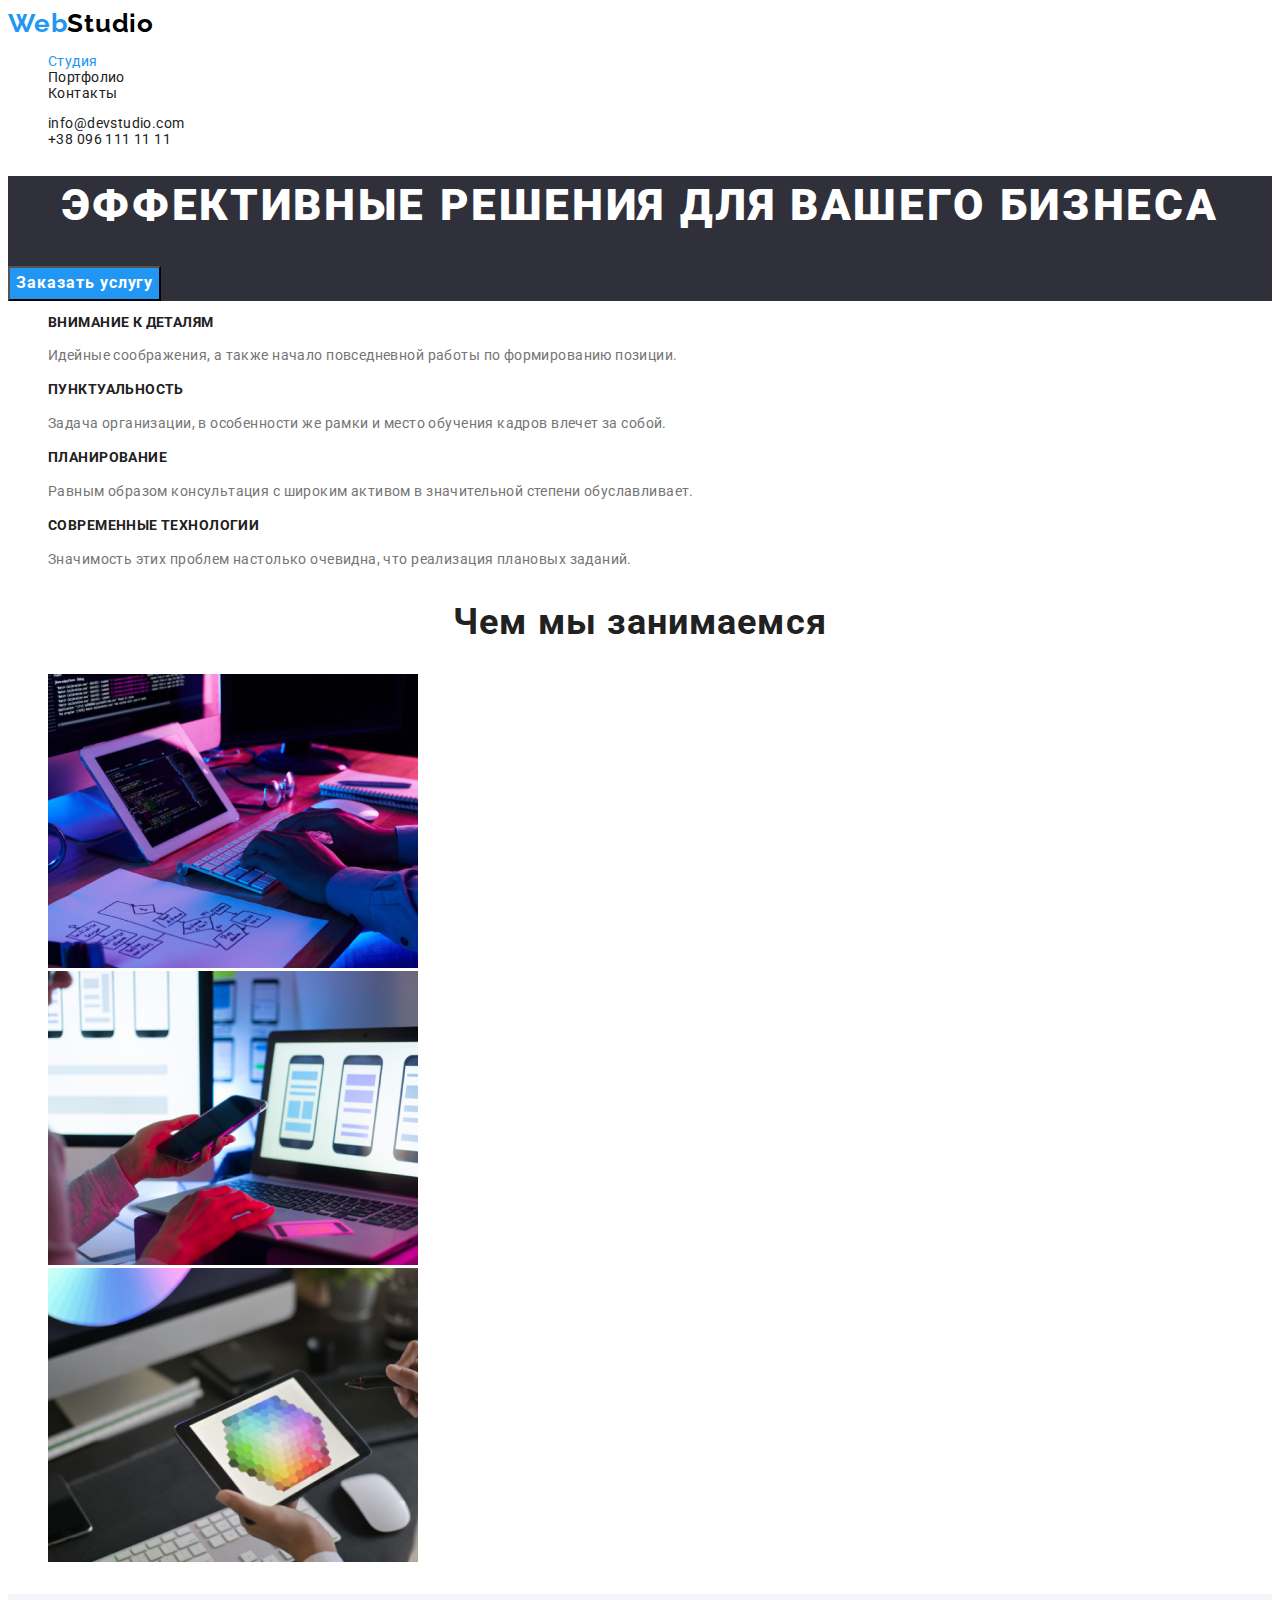
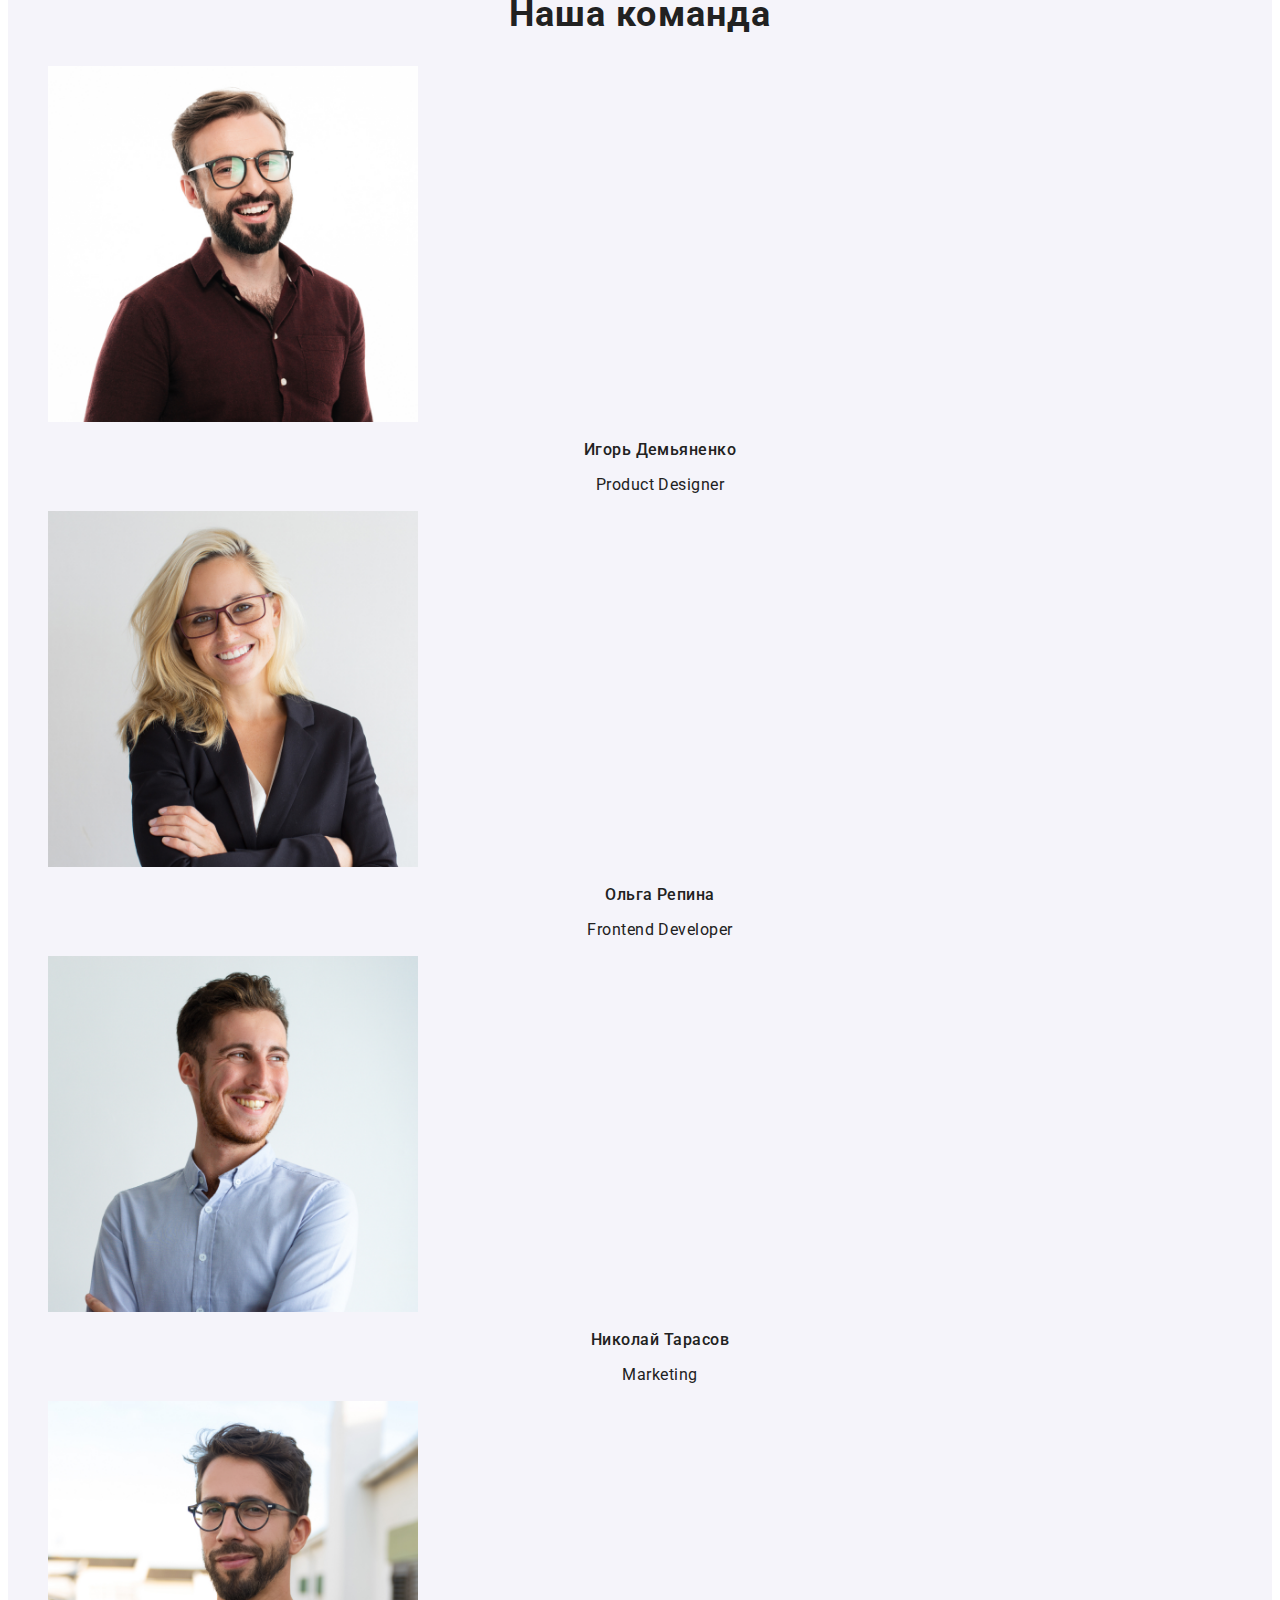
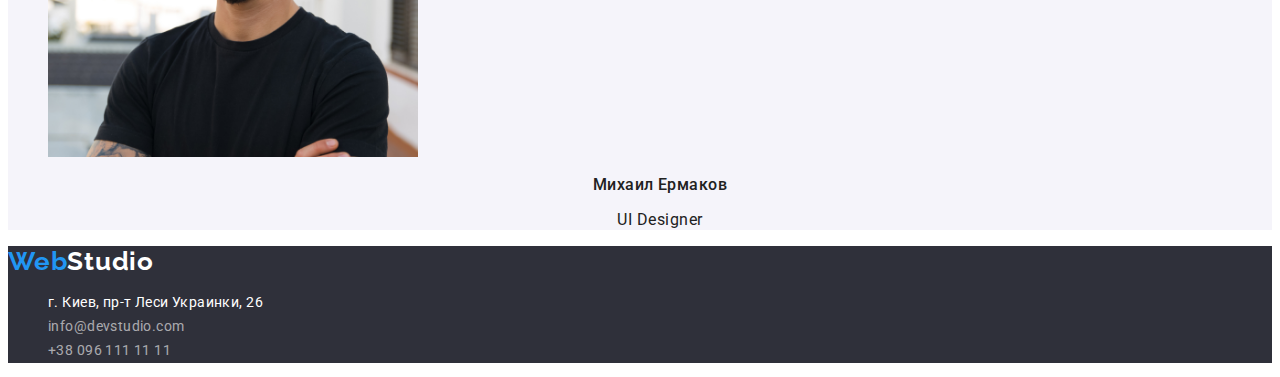
<file: index.html>
<!DOCTYPE html>
<html lang="ru">
  <head>
    <meta charset="UTF-8" />
    <meta http-equiv="X-UA-Compatible" content="IE=edge" />
    <meta name="viewport" content="width=device-width, initial-scale=1.0" />
    <title>Document</title>
    <link rel="preconnect" href="https://fonts.googleapis.com" />
    <link rel="preconnect" href="https://fonts.gstatic.com" crossorigin />
    <link
      href="https://fonts.googleapis.com/css2?family=Raleway:wght@700&family=Roboto:wght@400;500;700;900&display=swap"
      rel="stylesheet"
    />
    <link rel="stylesheet" href="./css/styles.css" />
  </head>
  <body>
    <!--шапка профиля-->
    <header>
      <nav>
        <a href="./index.html" class="logo"> <span class="logo-span">Web</span>Studio </a>
        <ul class="site-nav">
          <li><a href="/index.html" class="link current">Студия</a></li>
          <li><a href="./portfolio.html" class="link">Портфолио</a></li>
          <li><a href="" class="link">Контакты</a></li>
        </ul>
      </nav>
      <ul class="auth-nav">
        <li>
          <a href="mailto:info@devstudio.com" class="link">info@devstudio.com </a>
        </li>
        <li><a href="tel:+380961111111" class="link">+38 096 111 11 11</a></li>
      </ul>
    </header>
    <!-- Унікальний контент -->
    <main>
      <!--секція Hero-->

      <section class="hero">
        <h1 class="hero-title">Эффективные решения для вашего бизнеса</h1>
        <button type="button" class="button">Заказать услугу</button>
      </section>

      <!--переваги компанії-->
      <section>
        <h2 hidden>Преимущества</h2>
        <ul>
          <li>
            <h3 class="heading-benefits">Внимание к деталям</h3>
            <p class="subtitle-benefits">
              Идейные соображения, а также начало повседневной работы по формированию позиции.
            </p>
          </li>
          <li>
            <h3 class="heading-benefits">Пунктуальность</h3>
            <p class="subtitle-benefits">
              Задача организации, в особенности же рамки и место обучения кадров влечет за собой.
            </p>
          </li>
          <li>
            <h3 class="heading-benefits">Планирование</h3>
            <p class="subtitle-benefits">
              Равным образом консультация с широким активом в значительной степени обуславливает.
            </p>
          </li>
          <li>
            <h3 class="heading-benefits">Современные технологии</h3>
            <p class="subtitle-benefits">
              Значимость этих проблем настолько очевидна, что реализация плановых заданий.
            </p>
          </li>
        </ul>
      </section>
      <!--чим ми займаємось-->
      <section>
        <h2 class="title">Чем мы занимаемся</h2>
        <ul>
          <li>
            <img width="370" src="./images/activity/box-1.jpg" alt="box1" />
          </li>
          <li>
            <img width="370" src="./images/activity/box-2.jpg" alt="box2" />
          </li>
          <li>
            <img width="370" src="./images/activity/box-3.jpg" alt="box3" />
          </li>
        </ul>
      </section>
      <!--наша команда-->
      <section class="section-team">
        <h2 class="title">Наша команда</h2>
        <ul>
          <li>
            <img width="370" src="./images/team/img-1.jpg" alt="photo1" />
            <h3 class="team-title">Игорь Демьяненко</h3>
            <p class="team-subtitle">Product Designer</p>
          </li>
          <li>
            <img width="370" src="./images/team/img-2.jpg" alt="photo2" />
            <h3 class="team-title">Ольга Репина</h3>
            <p class="team-subtitle">Frontend Developer</p>
          </li>
          <li>
            <img width="370" src="./images/team/img-3.jpg" alt="photo3" />
            <h3 class="team-title">Николай Тарасов</h3>
            <p class="team-subtitle">Marketing</p>
          </li>
          <li>
            <img width="370" src="./images/team/img-4.jpg" alt="photo4" />
            <h3 class="team-title">Михаил Ермаков</h3>
            <p class="team-subtitle">UI Designer</p>
          </li>
        </ul>
      </section>
    </main>
    <!--підвал сайту-->
    <footer>
      <a class="logo" href="./index.html">
        <span class="logo-span">Web</span><span class="futer-logo-span">Studio</span></a
      >
      <address>
        <ul>
          <li><a href="" class="address">г. Киев, пр-т Леси Украинки, 26</a></li>
          <li>
            <a href="mailto:info@devstudio.com" class="footer-link">info@devstudio.com</a>
          </li>
          <li>
            <a href="tel:+380961111111" class="footer-link">+38 096 111 11 11</a>
          </li>
        </ul>
      </address>
    </footer>
  </body>
</html>
</file>
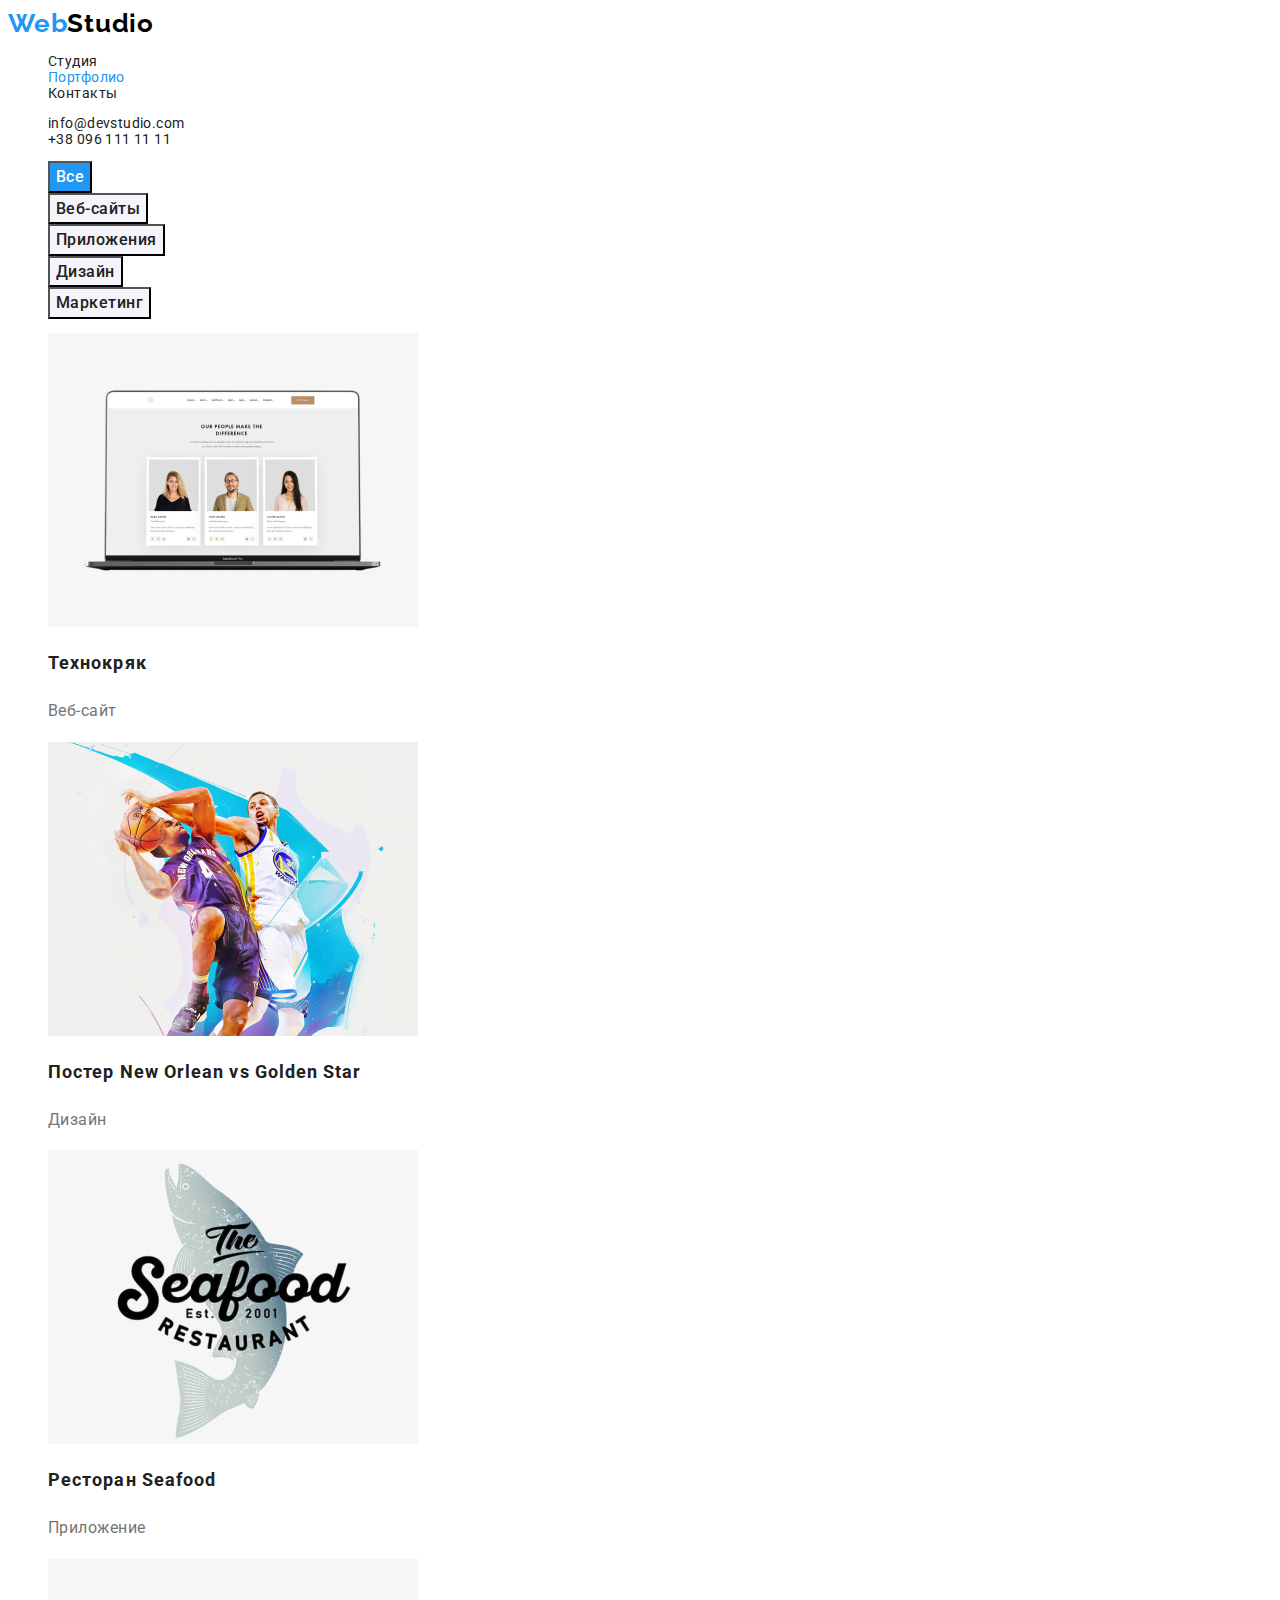
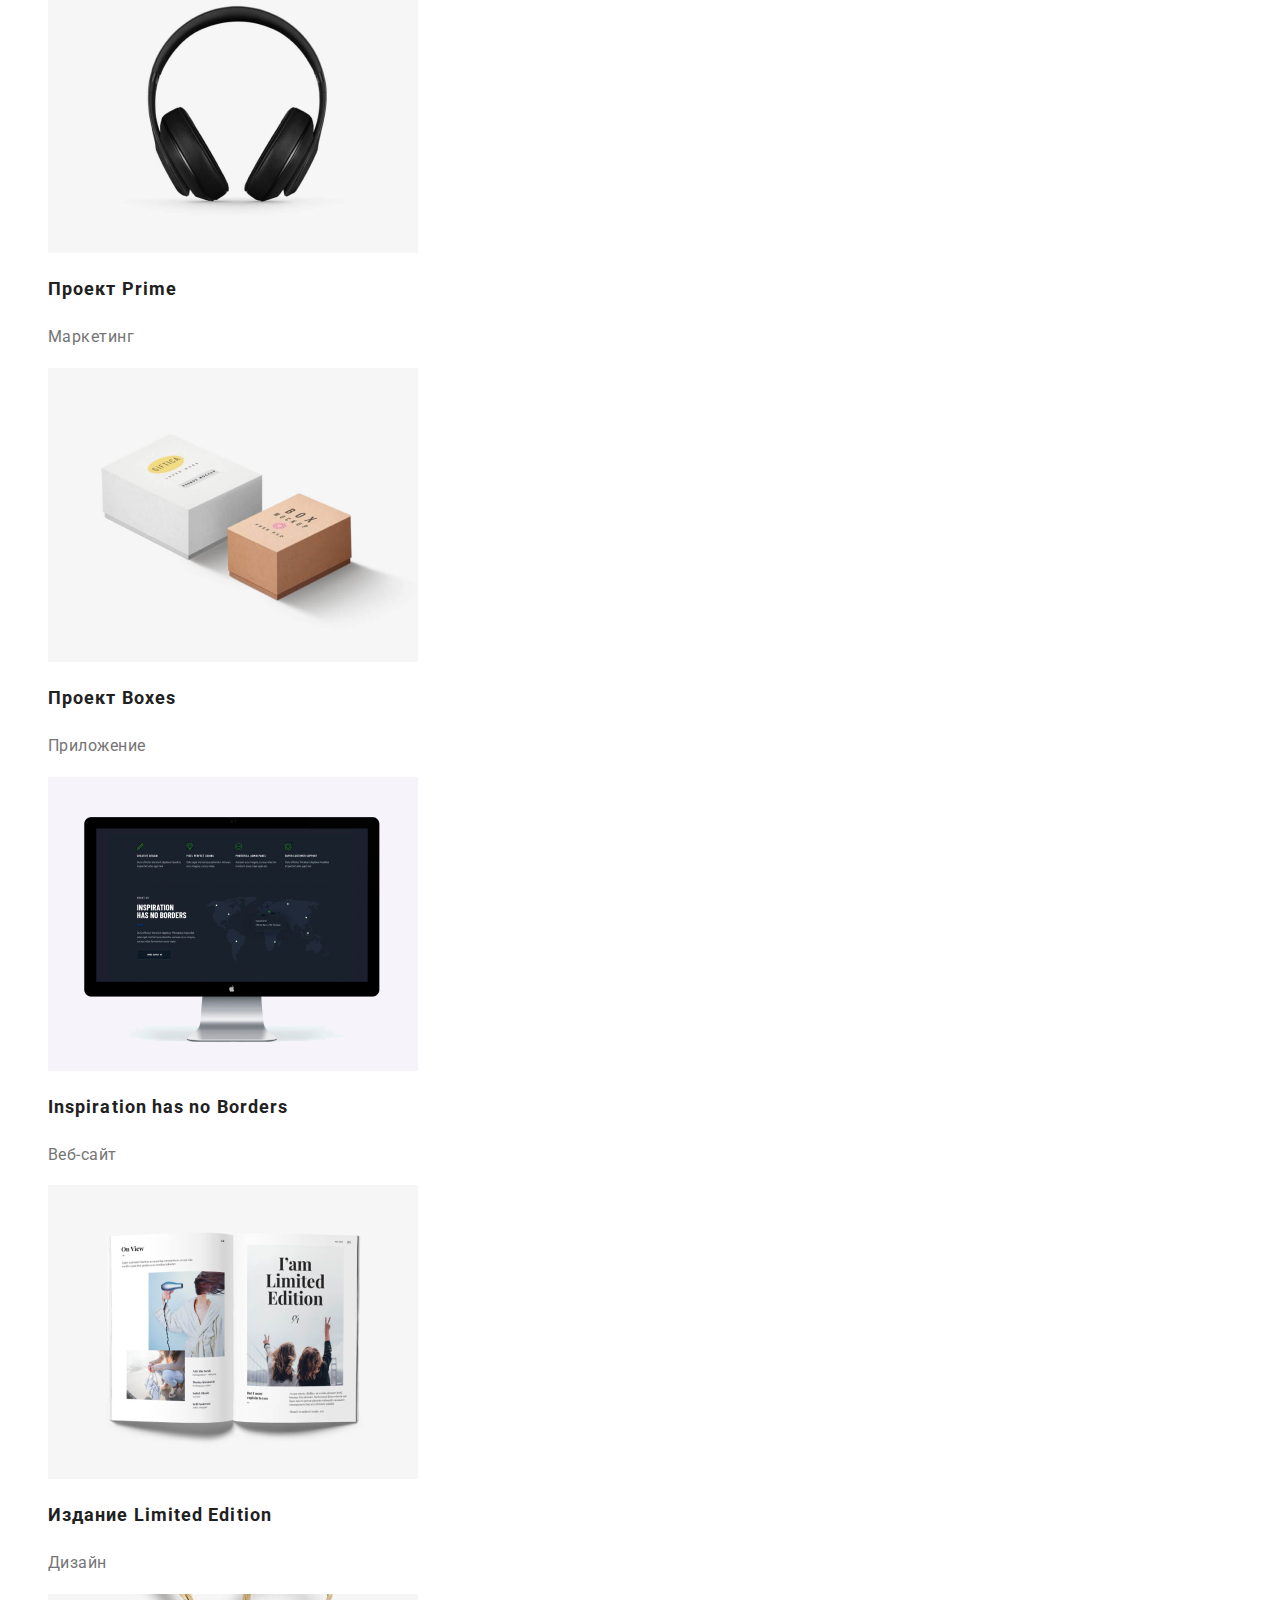
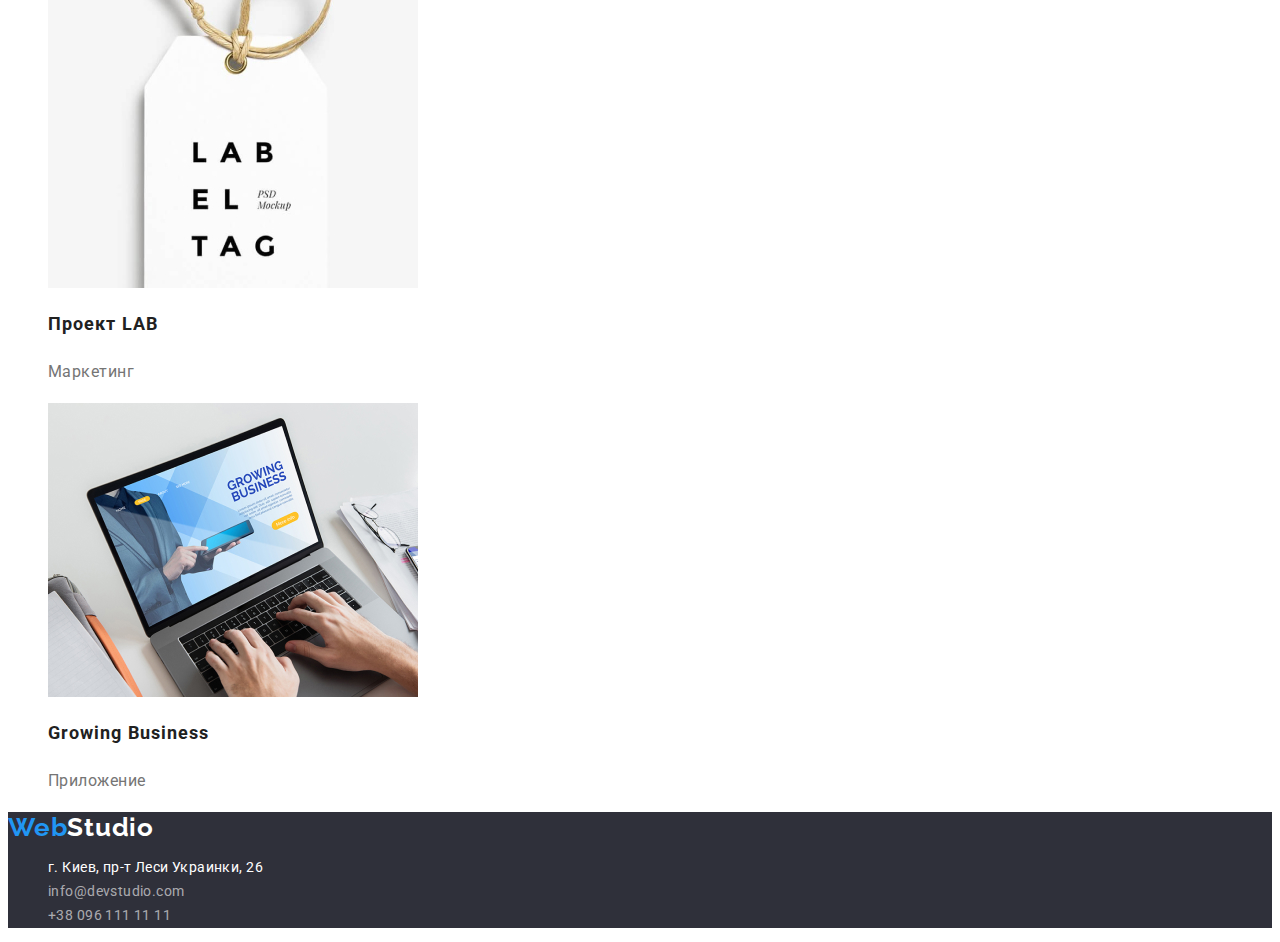
<file: portfolio.html>
<!DOCTYPE html>
<html lang="ru">
  <head>
    <meta charset="UTF-8" />
    <meta http-equiv="X-UA-Compatible" content="IE=edge" />
    <meta name="viewport" content="width=device-width, initial-scale=1.0" />
    <title>Document</title>
    <link rel="preconnect" href="https://fonts.googleapis.com" />
    <link rel="preconnect" href="https://fonts.gstatic.com" crossorigin />
    <link
      href="https://fonts.googleapis.com/css2?family=Raleway:wght@700&family=Roboto:wght@400;500;700;900&display=swap"
      rel="stylesheet"
    />
    <link rel="stylesheet" href="./css/styles.css" />
  </head>
  <body>
    <!--шапка профиля-->
    <header>
      <nav>
        <a href="./index.html" class="logo"> <span class="logo-span">Web</span>Studio </a>
        <ul class="site-nav">
          <li><a href="./index.html" class="link">Студия</a></li>
          <li><a href="./portfolio.html" class="link current">Портфолио</a></li>
          <li><a href="" class="link">Контакты</a></li>
        </ul>
      </nav>
      <ul class="auth-nav">
        <li>
          <a href="mailto:info@devstudio.com" class="link">info@devstudio.com </a>
        </li>
        <li><a href="tel:+380961111111" class="link">+38 096 111 11 11</a></li>
      </ul>
    </header>

    <!--унікальний контент-->
    <main>
      <h1 hidden>Портфолио</h1>
      <!--секція з проектами-->
      <section>
        <ul>
          <li><button type="button" class="btn current">Все</button></li>
          <li><button type="button" class="btn">Веб-сайты</button></li>
          <li><button type="button" class="btn">Приложения</button></li>
          <li><button type="button" class="btn">Дизайн</button></li>
          <li><button type="button" class="btn">Маркетинг</button></li>
        </ul>
        <ul>
          <li>
            <img src="./images/potfolio/img-1.jpg" alt="веб-сайт" width="370" height="294" />
            <h2 class="portfolio-title">Технокряк</h2>
            <p class="portfolio-subtitle">Веб-сайт</p>
          </li>
          <li>
            <img
              src="./images/potfolio/img-2.jpg"
              alt="постер с баскедболистами"
              width="370"
              height="294"
            />
            <h2 class="portfolio-title">Постер New Orlean vs Golden Star</h2>
            <p class="portfolio-subtitle">Дизайн</p>
          </li>
          <li>
            <img
              src="./images/potfolio/img-3.jpg"
              alt="логотип ресторана"
              width="370"
              height="294"
            />
            <h2 class="portfolio-title">Ресторан Seafood</h2>
            <p class="portfolio-subtitle">Приложение</p>
          </li>
          <li>
            <img
              src="./images/potfolio/img-4.jpg"
              alt="проект наушников"
              width="370"
              height="294"
            />
            <h2 class="portfolio-title">Проект Prime</h2>
            <p class="portfolio-subtitle">Маркетинг</p>
          </li>
          <li>
            <img src="./images/potfolio/img-5.jpg" alt="Приложение<" width="370" height="294" />
            <h2 class="portfolio-title">Проект Boxes</h2>
            <p class="portfolio-subtitle">Приложение</p>
          </li>
          <li>
            <img src="./images/potfolio/img-6.jpg" alt="веб-сайт" width="370" height="294" />
            <h2 class="portfolio-title">Inspiration has no Borders</h2>
            <p class="portfolio-subtitle">Веб-сайт</p>
          </li>
          <li>
            <img src="./images/potfolio/img-7.jpg" alt="дизайн журнала" width="370" height="294" />
            <h2 class="portfolio-title">Издание Limited Edition</h2>
            <p class="portfolio-subtitle">Дизайн</p>
          </li>
          <li>
            <img src="./images/potfolio/img-8.jpg" alt="дизайн логотипа" width="370" height="294" />
            <h2 class="portfolio-title">Проект LAB</h2>
            <p class="portfolio-subtitle">Маркетинг</p>
          </li>
          <li>
            <img
              src="./images/potfolio/img-9.jpg"
              alt="Приложение для бизнеса"
              width="370"
              height="294"
            />
            <h2 class="portfolio-title">Growing Business</h2>
            <p class="portfolio-subtitle">Приложение</p>
          </li>
        </ul>
      </section>
    </main>

    <!--підвал сайту-->
    <footer>
      <a class="logo" href="./index.html">
        <span class="logo-span">Web</span><span class="futer-logo-span">Studio</span></a
      >
      <address>
        <ul>
          <li><a href="" class="address">г. Киев, пр-т Леси Украинки, 26</a></li>
          <li>
            <a href="mailto:info@devstudio.com" class="footer-link">info@devstudio.com</a>
          </li>
          <li>
            <a href="tel:+380961111111" class="footer-link">+38 096 111 11 11</a>
          </li>
        </ul>
      </address>
    </footer>
  </body>
</html>
</file>
<file: css/styles.css>
/* основна палітра кольорів */
:root {
  --primary-text-color: #212121;
  --title-text-color: #757575;
  --accent-color: #2196f3;
  --slogan-text-color: #ffffff;
  --primary-bg-color: #2f303a;
  --first-logo-color: #000000;
  --btn-bgr-color: #f5f4fa;
  --button-background-color: #188ce8;
  --link-address-color: rgba(255, 255, 255, 0.6);
}

/* body */
body {
  font-size: 14px;
  color: var(--primary-text-color);
  font-family: Roboto, sans-serif;
  letter-spacing: 0.03em;
}
ul {
  list-style: none;
}

/* Logo */
.logo {
  color: var(--first-logo-color);
  font-family: Raleway, sans-serif;
  font-weight: 700;
  font-size: 26px;
  line-height: 1.19;
  letter-spacing: 0.03em;
  text-decoration: none;
}
.logo-span {
  color: var(--accent-color);
}

/* Основна навігація */
.site-nav .auth-nav {
  color: var(--title-text-color);
}

.link:focus,
.link:hover {
  color: var(--accent-color);
}
.site-nav .link.current {
  color: var(--accent-color);
}
.link {
  font-size: 14px;
  color: var(--primary-text-color);
  text-decoration: none;
}

/* Секція Hero */
.hero {
  background: var(--primary-bg-color);
}
.hero-title {
  color: var(--slogan-text-color);
  font-weight: 900;
  font-size: 44px;
  line-height: 1.36;
  text-align: center;
  letter-spacing: 0.06em;
  text-transform: uppercase;
}
.button {
  font: inherit;
  color: var(--slogan-text-color);
  background-color: var(--accent-color);
  font-weight: 700;
  font-size: 16px;
  line-height: 1.8;
  letter-spacing: 0.06em;
  cursor: pointer;
}
.button:focus,
.button:hover {
  background-color: var(--button-background-color);
}

/* section переваги компанії */
.heading-benefits {
  font-weight: 700;
  font-size: 14px;
  line-height: 1.14;
  letter-spacing: 0.03em;
  text-transform: uppercase;
}
.subtitle-benefits {
  font-size: 14px;
  line-height: 1.71;
  letter-spacing: 0.03em;
  color: var(--title-text-color);
}

/* section Чим ми займаємось */
.title {
  font-weight: 700;
  font-size: 36px;
  line-height: 1.16;
  text-align: center;
  letter-spacing: 0.03em;
}

/* section Наша команда */
.section-team {
  background: var(--btn-bgr-color);
}
.team-title {
  font-weight: 500;
  font-size: 16px;
  line-height: 1.18;
  text-align: center;
  letter-spacing: 0.03em;
}
.team-subtitle {
  font-size: 16px;
  line-height: 1.18;
  text-align: center;
  letter-spacing: 0.03em;
}

/* Footer */
.futer-logo-span {
  color: var(--slogan-text-color);
}
footer {
  background: var(--primary-bg-color);
  color: var(--slogan-text-color);
}
.footer-link {
  color: var(--link-address-color);
  font-size: 14px;
  line-height: 1.71;
  letter-spacing: 0.03em;
  text-decoration: none;
  font-style: normal;
}
.footer-link:hover,
.footer-link:focus {
  color: var(--accent-color);
}
.address {
  font-size: 14px;
  line-height: 1.71;
  letter-spacing: 0.03em;
  color: var(--slogan-text-color);
  text-decoration: none;
  font-style: normal;
}

/* portfolio */
.btn {
  font: inherit;
  font-weight: 500;
  font-size: 16px;
  line-height: 1.6;
  text-align: center;
  letter-spacing: 0.03em;
  background-color: var(--btn-bgr-color);
  color: var(--primary-text-color);
  cursor: pointer;
}
.btn:hover,
.btn:focus {
  background-color: var(--accent-color);
  color: var(--slogan-text-color);
}
.btn.current {
  background-color: var(--accent-color);
  color: var(--slogan-text-color);
}
.portfolio-title {
  font-weight: 700;
  font-size: 18px;
  line-height: 2;
  letter-spacing: 0.06em;
}
.portfolio-subtitle {
  font-size: 16px;
  line-height: 1.8;
  letter-spacing: 0.03em;
  color: var(--title-text-color);
}
</file>
